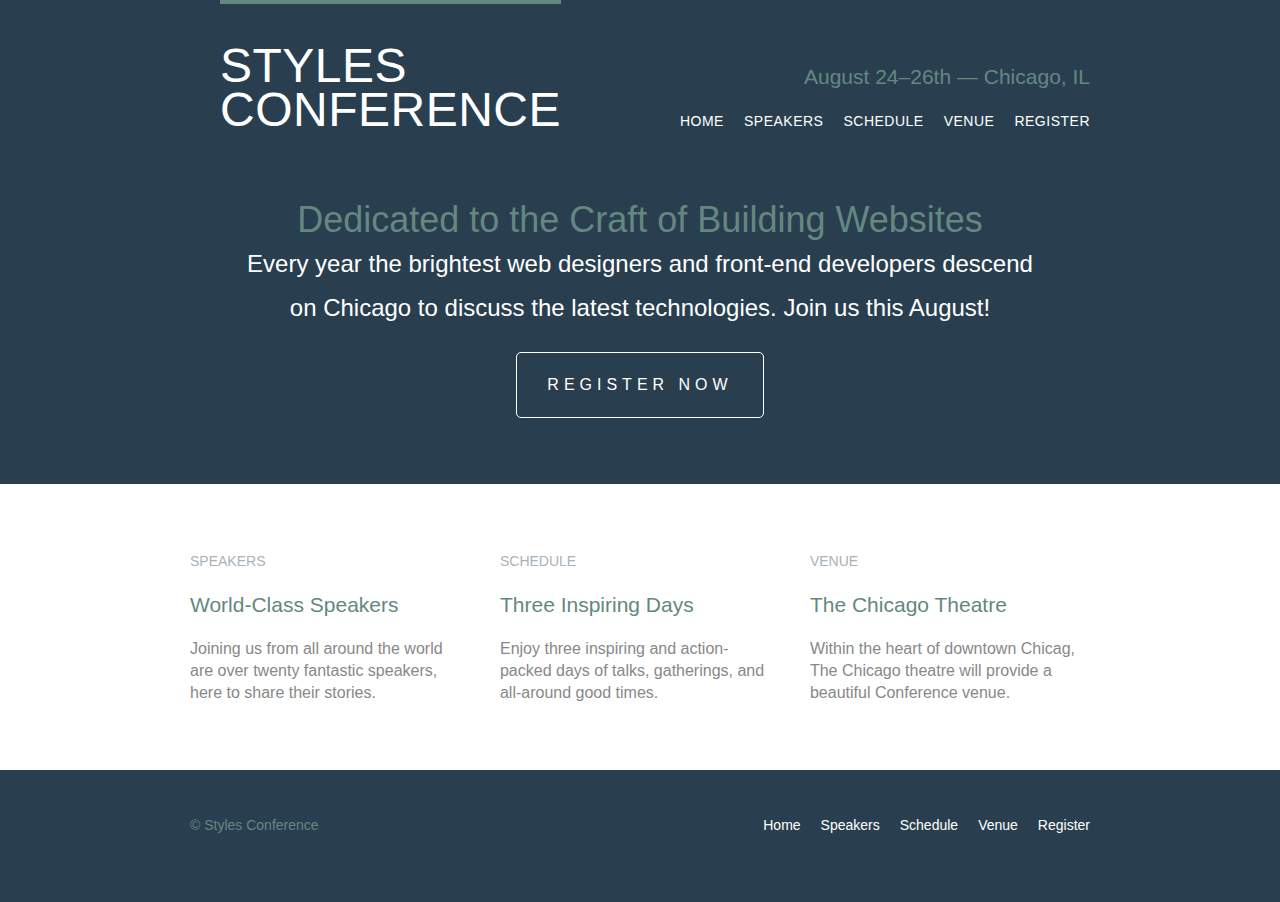
<file: lecture2projects/Index.html>
<!DOCTYPE html>
<html>
    <head>
        <meta charset="utf-8">
        <title>Styles Conference.</title>
        <link rel="stylesheet" href="assets/stylesheets/styles.css">
        <link rel="preconnect" href="https://fonts.googleapis.com">
        <link rel="preconnect" href="https://fonts.gstatic.com" crossorigin>
        <link href="https://fonts.googleapis.com/css2?family=Lato&display=swap" rel="stylesheet">
    </head>
    <body>
        <header class="primary-header container group">
        
           <section class="container"> 
                <h1 class="logo"><a href="Index.html">Styles<br>Conference</a></h1>
            </section>
        
            <h3 class="tagline">August 24&ndash;26th &mdash; Chicago, IL</h3>
                <nav class="nav primary-nav">
                <ul>
                    <li><a href="index.html">Home</a></li><!--
                    --><li><a href="speakers.html">Speakers</a></li><!--
                    --><li><a href="schedule.html">Schedule</a></li><!--
                    --><li><a href="venue.html">Venue</a></li><!--
                    --><li><a href="register.html">Register</a></li>
                </ul>
                </nav>
        </header>
        <section class="hero container">
            
            <h2>Dedicated to the Craft of Building Websites</h2>
            <p>Every year the brightest web designers and front-end developers descend on Chicago to discuss the latest technologies. Join us this August!</p>
            <a class="btn btn-alt" href="register.html">Register Now</a>
            
        </section>
        <section class="row">
            <section class="grid">

            <!-- Speakers -->

            <section class="teaser col-1-3">
                <a href="speakers.html">
                <h5>Speakers</h5>
                <h3 >World-Class Speakers</h3>
                </a>
                <p>Joining us from all around the world are over twenty fantastic speakers, here to share their stories.</p>
            </section><!--
                Schedule
           --><section class="teaser col-1-3">
                <a href="schedule.html">
                    <h5>Schedule</h5>
                    <h3> Three Inspiring Days</h3>
                </a>
                <p>
                    Enjoy three inspiring and action-packed days of talks, gatherings, and all-around good times.
                </p>
            </section><!--
                venue
            --><section class="teaser col-1-3">
                <a href="venue.html">
                    <h5>Venue</h5>
                    <h3>The Chicago Theatre</h3>
                </a>
                <p>
                    Within the heart of downtown Chicag, The Chicago theatre will provide a beautiful Conference venue.
                </p>
                 </section>
            </section>
        </section>
            <footer class="primary-footer container group">
            <small>&copy; Styles Conference</small>
            <nav class="nav">
                <ul>
                    <li><a href="index.html">Home</a></li><!--
                    --><li><a href="speakers.html">Speakers</a></li><!--
                    --><li><a href="schedule.html">Schedule</a></li><!--
                    --><li><a href="venue.html">Venue</a></li><!--
                    --><li><a href="register.html">Register</a></li>
                </ul>
            </nav>
            <br>
            
            
        </footer>

    </body>
</html>
</file>
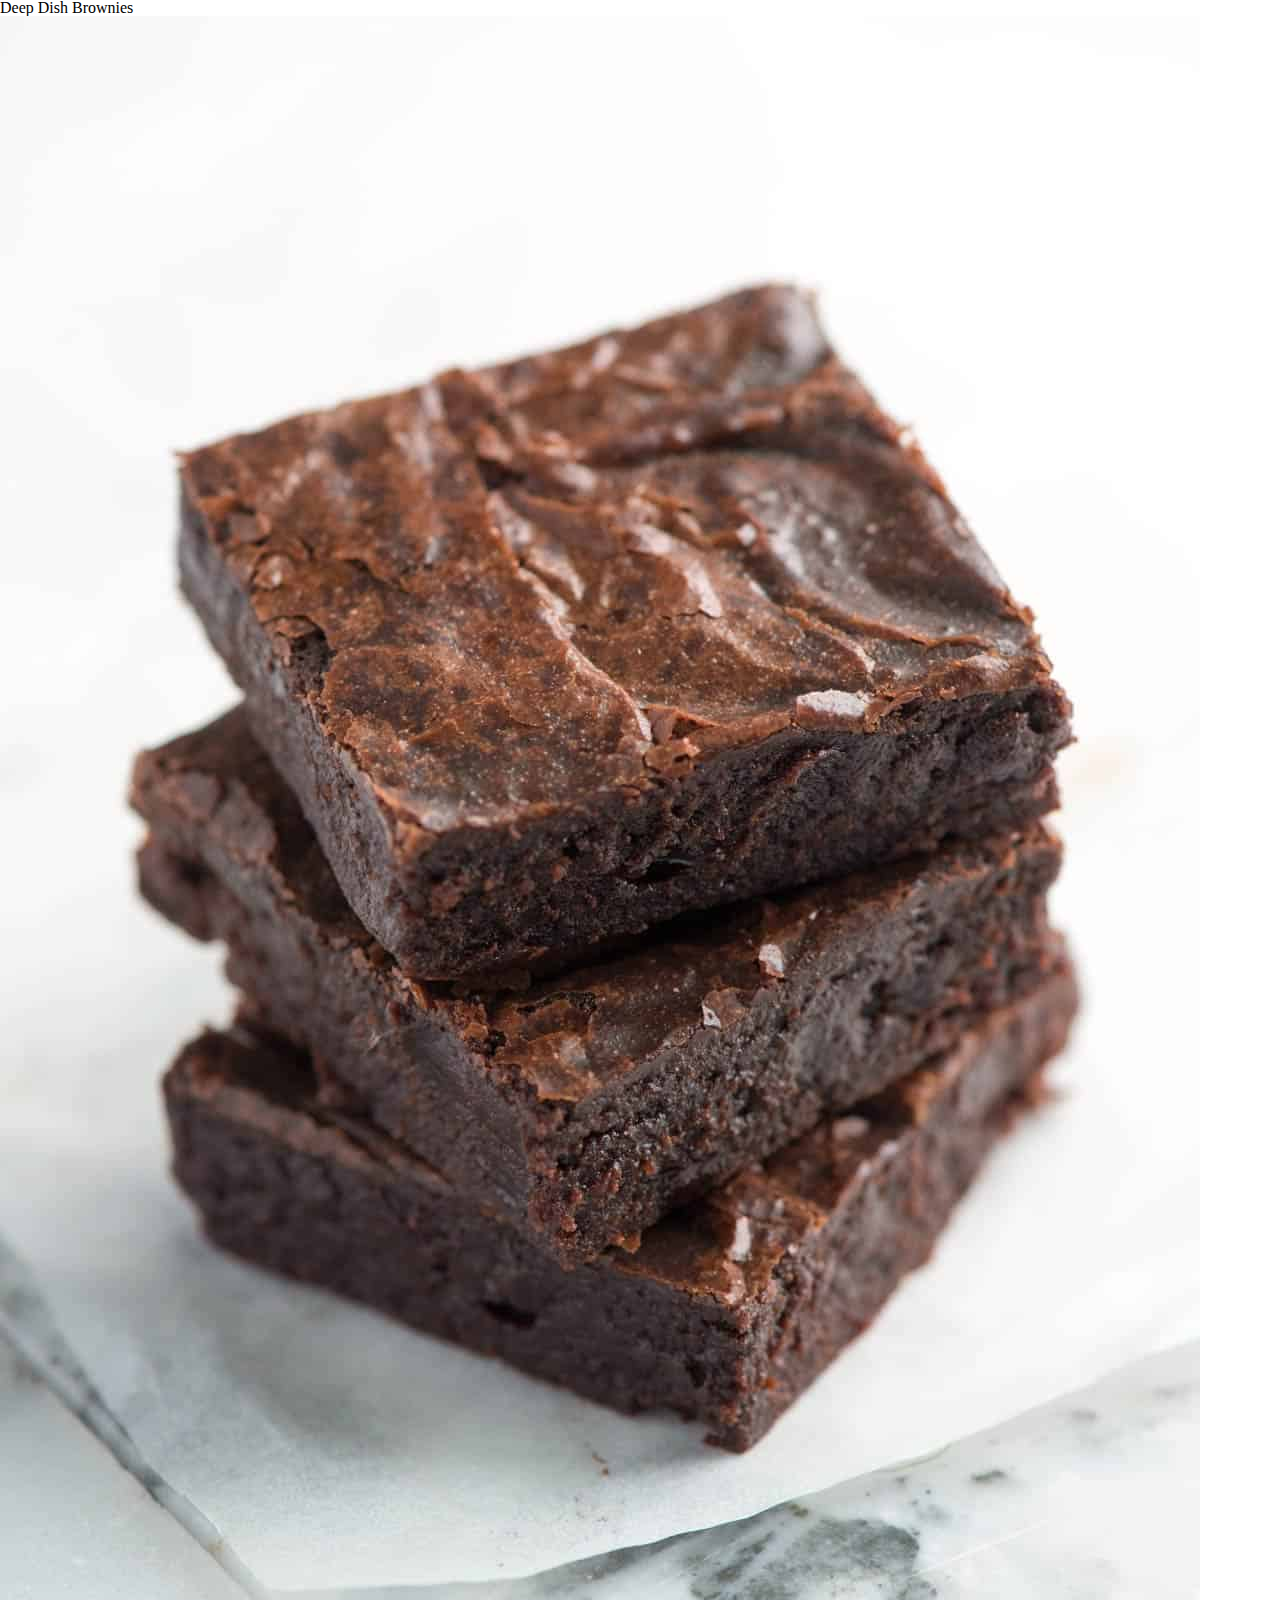
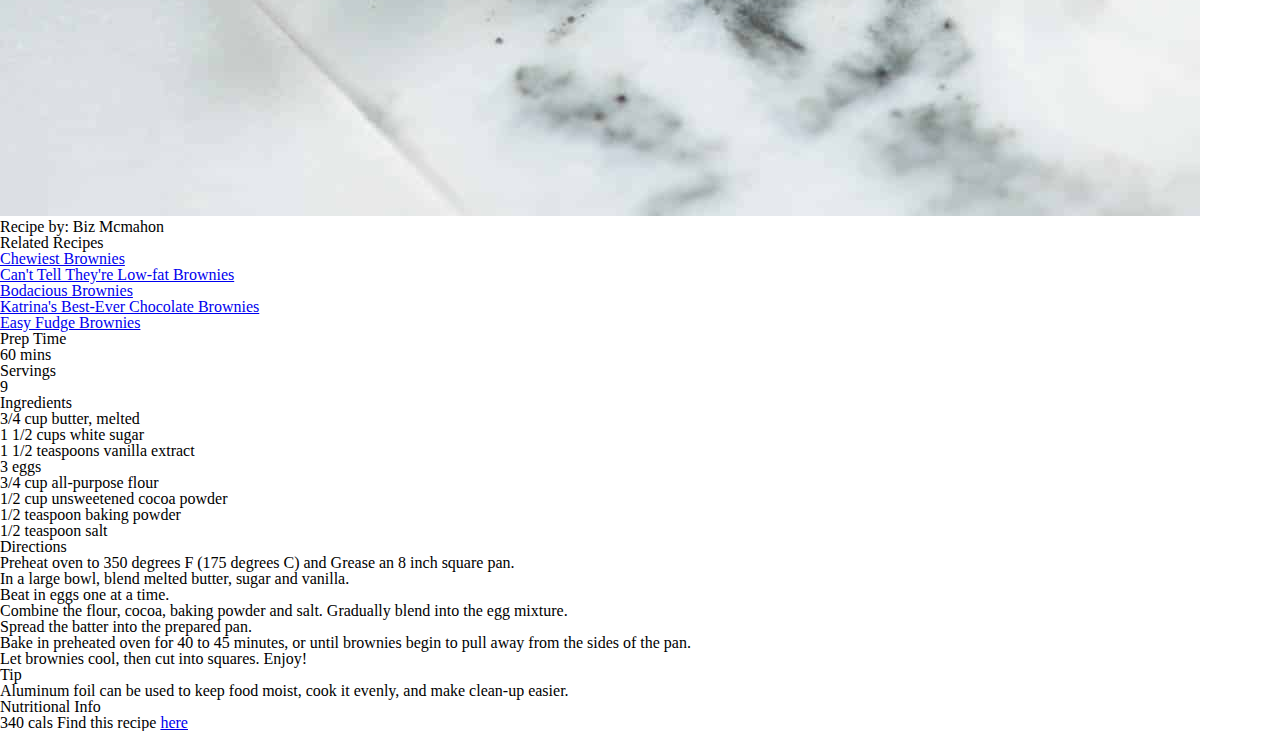
<file: brownies.html>
﻿<!DOCTYPE html>
<html>
	<head>
		<link rel="stylesheet" href="assets/stylesheets/style.css">
	</head>
	<body>
<h1>Deep Dish Brownies</h1>

<img src="Brownies.jpg" alt="yummy brownies">

<h4>Recipe by: Biz Mcmahon</h4>

<section>
<h2>
Related Recipes
</h2>

<ul>
<li><a href="#">Chewiest Brownies</a></li>

<li><a href="#">Can't Tell They're Low-fat Brownies</a></li>

<li><a href="#">Bodacious Brownies</a></li>

<li><a href="#">Katrina's Best-Ever Chocolate Brownies</a></li>

<li><a href="#">Easy Fudge Brownies</a></li>
</ul>

</section>
<section>
<h2>Prep Time</h2>
	
<span>60 mins</span>
	

	</section>
<section>
<h2>Servings</h2>

<span>9</span>

</section>

<h2>Ingredients</h2>
<ul>
  <li>3/4 cup butter, melted</li>
	<li>1 1/2 cups white sugar</li>
	<li>1 1/2 teaspoons vanilla extract</li>
	<li>3 eggs</li>
	<li>3/4 cup all-purpose flour</li>
	<li>1/2 cup unsweetened cocoa powder</li>
	<li>1/2 teaspoon baking powder</li>
	<li>1/2 teaspoon salt</li>
</ul>

<h2>Directions</h2>
<ol>
	<li>Preheat oven to 350 degrees F (175 degrees C) and Grease an 8 inch square pan.</li>

	<li>In a large bowl, blend melted butter, sugar and vanilla.</li>

	<li>Beat in eggs one at a time.</li>

	<li>Combine the flour, cocoa, baking powder and salt. Gradually blend into the egg mixture.</li>

	<li>Spread the batter into the prepared pan.</li>

	<li>Bake in preheated oven for 40 to 45 minutes, or until brownies begin to pull away from the sides of the pan.</li>

	<li>Let brownies cool, then cut into squares. Enjoy!</li>
</ol>

<h3>Tip</h3>

<p>Aluminum foil can be used to keep food moist, cook it evenly, and make clean-up easier.</p>


<h2>Nutritional Info</h2>

<span>340 cals</span>


<span>Find this recipe <a href="http://allrecipes.com/recipe/11063/deep-dish-brownies">here</a> </sapn>
</body>
</html>
</file>
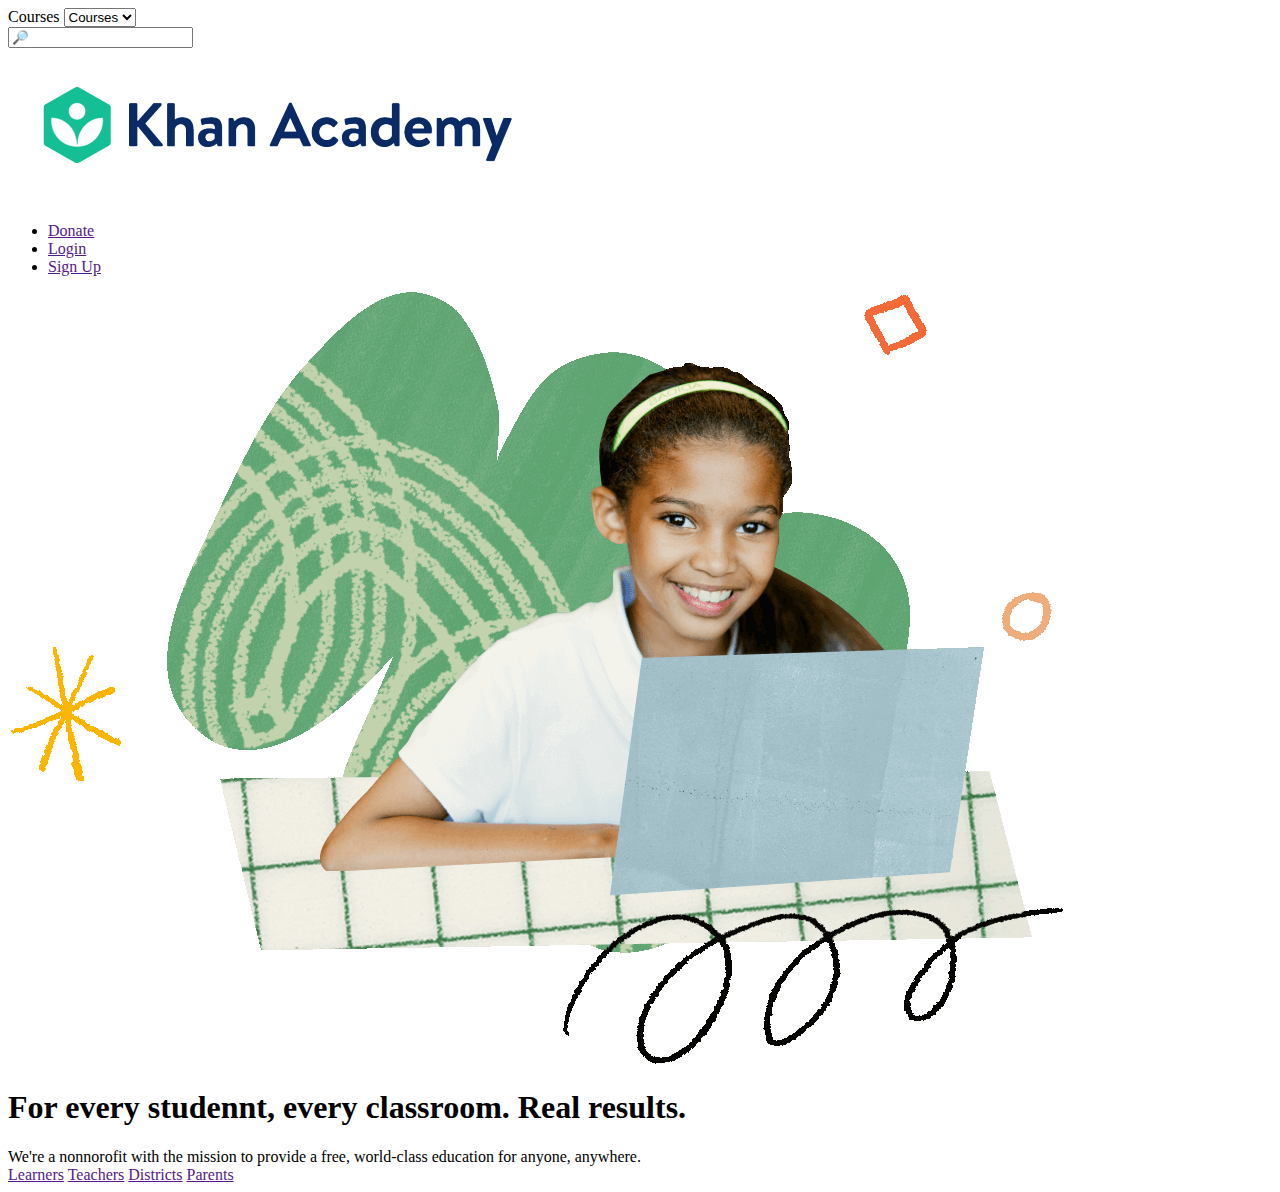
<file: Kacademy.html>
<!DOCTYPE html>
<html lang="en">
<head>
    <meta charset="UTF-8">
    <meta http-equiv="X-UA-Compatible" content="IE=edge">
    <meta name="viewport" content="width=device-width, initial-scale=1.0">
    <title>Document</title>
</head>
<body>
    <header>
        <section>
            <label for="courses">Courses</label>

            <select name="Course" id="courses">
                <option value="">Courses</option>  
                <option value="math">Math</option>
                <option value="science">Science</option>
                <option value="music">Music</option>
            </select>
        </section>
        <section>

            <form action="">
                <input type="text" placeholder="&#x1F50E">
            </form>
            
        </section>
        <section>
            <span>
                <img src="assets/images/tumblr_inline_pcdui455cU1r8ovh1_540.png" alt="khan Academy Logo">
            </span>
        </section>
        <section>
            <ul>
                <li><a href="">Donate</a></li>
                <li><a href="">Login</a></li>
                <li><a href="">Sign Up</a></li>
            </ul>
        </section>
    </header>
    <!--------MainHero----->
    <section>
        <section>
            <img src="assets/images/khan Hero.png" alt="Knan Academy Hero">
        </section>
        <section>
            <h1>
                For every studennt, every classroom. Real results.
            </h1>
            <span>
                We're a nonnorofit with the mission to provide a 
                free, world-class education for anyone, anywhere.
            </span>
            <nav>
                <a href=""><span>Learners</span></a>
                <a href=""><span>Teachers</span></a>
                <a href=""><span>Districts</span></a>
                <a href=""><span>Parents</span></a>
            </nav>
        </section>
    </section>

</body>
</html>
</file>
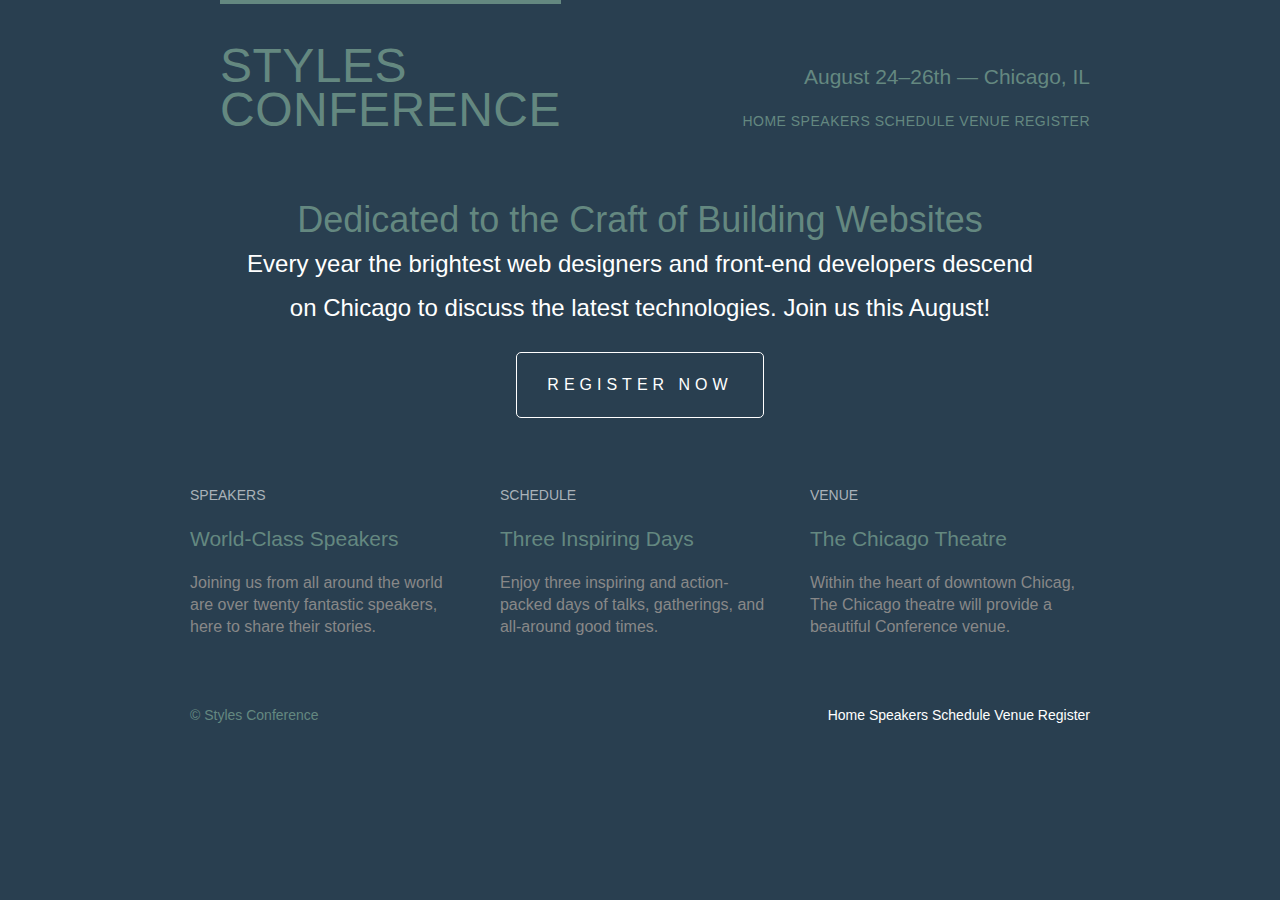
<file: lecture2projects/Conference.html>
<!DOCTYPE html>
<html>
    <head>
        <meta charset="utf-8">
        <title>Styles Conference.</title>
        <link rel="stylesheet" href="assets/stylesheets/styles.css">
        <link rel="preconnect" href="https://fonts.googleapis.com">
        <link rel="preconnect" href="https://fonts.gstatic.com" crossorigin>
        <link href="https://fonts.googleapis.com/css2?family=Lato&display=swap" rel="stylesheet">
    </head>
    <body>
        <header class="container group">
           <section class="container"> 
                <h1 class="logo"><a href="Index.html">Styles<br>Conference</a></h1>
            </section>
            <h3 class="tagline">August 24&ndash;26th &mdash; Chicago, IL</h3>
                <nav class="nav primary-nav">
                    <a href="index.html">Home</a>
                    <a href="speakers.html">Speakers</a>
                    <a href="schedule.html">Schedule</a>
                    <a href="venue.html">Venue</a>
                    <a href="register.html">Register</a>
                </nav>
        </header>
        <section class="hero container">
            
            <h2>Dedicated to the Craft of Building Websites</h2>
            <p>Every year the brightest web designers and front-end developers descend on Chicago to discuss the latest technologies. Join us this August!</p>
            <a class="btn btn-alt" href="register.html">Register Now</a>
            
        </section>
        <section class="grid">

            <!-- Speakers -->

            <section class="teaser col-1-3">
                <a href="speakers.html">
                <h5>Speakers</h5>
                <h3 >World-Class Speakers</h3>
                </a>
                <p>Joining us from all around the world are over twenty fantastic speakers, here to share their stories.</p>
            </section><!--
                Schedule
           --><section class="teaser col-1-3">
                <a href="schedule.html">
                    <h5>Schedule</h5>
                    <h3> Three Inspiring Days</h3>
                </a>
                <p>
                    Enjoy three inspiring and action-packed days of talks, gatherings, and all-around good times.
                </p>
            </section><!--
                venue
            --><section class="teaser col-1-3">
                <a href="venue.html">
                    <h5>Venue</h5>
                    <h3>The Chicago Theatre</h3>
                </a>
                <p>
                    Within the heart of downtown Chicag, The Chicago theatre will provide a beautiful Conference venue.
                </p>
                 </section>
            </section>
            <footer class="primary-footer container group">
            <small>&copy; Styles Conference</small>
            <nav class="nav">
                <a href="index.html">Home</a>
                
                <a href="speakers.html">Speakers</a>
                
                <a href="schedule.html">Schedule</a>
                
                <a href="venue.html">Venue</a>
                
                <a href="register.html">Register</a>
            </nav>
            <br>
            
            
        </footer>

    </body>
</html>
</file>
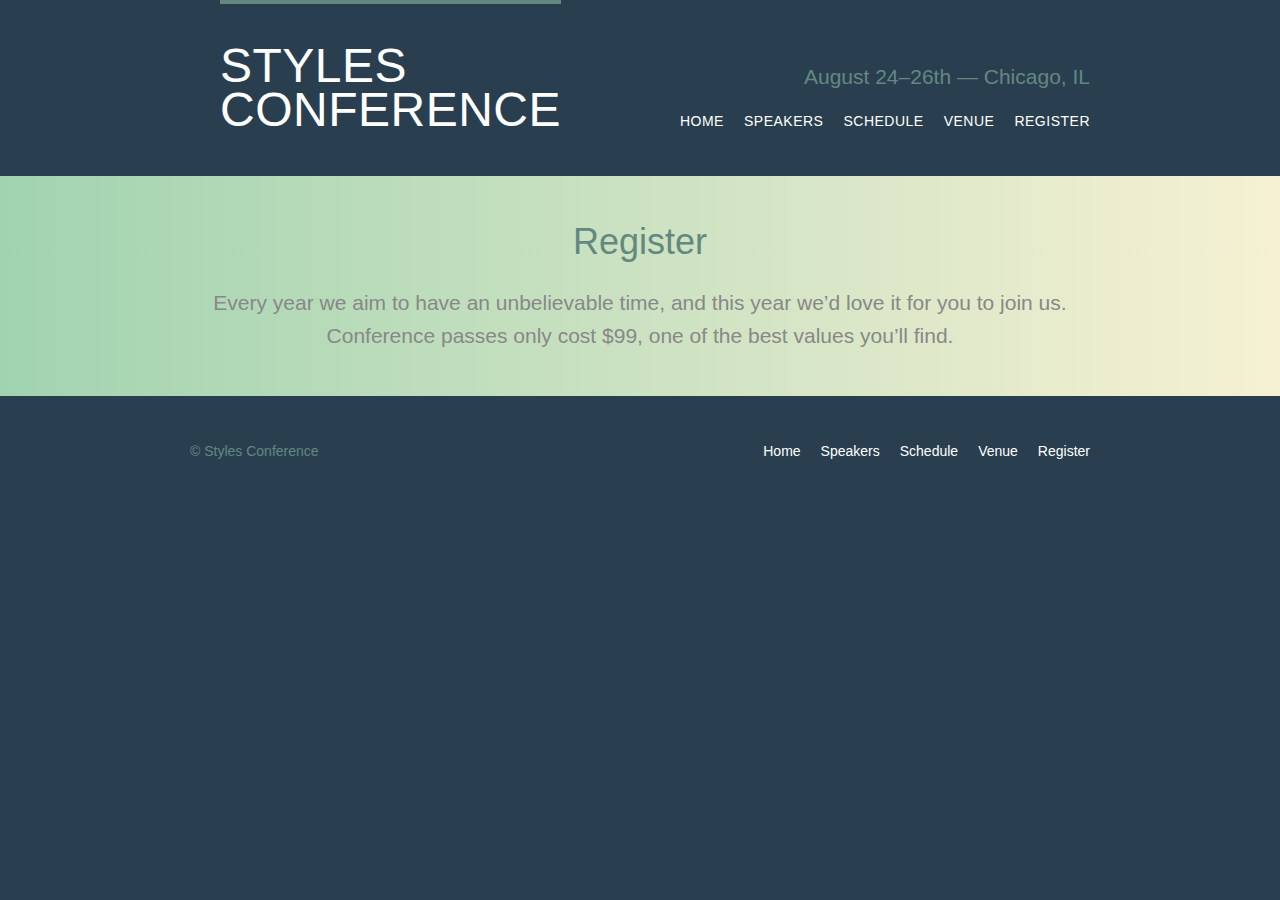
<file: lecture2projects/register.html>
<!DOCTYPE html>
<html lang="en">
<head>
    <meta charset="utf-8">
    <title>Speakers</title>
    <link rel="stylesheet" href="assets/stylesheets/styles.css">
    <link rel="preconnect" href="https://fonts.googleapis.com">
    <link rel="preconnect" href="https://fonts.gstatic.com" crossorigin>
    <link href="https://fonts.googleapis.com/css2?family=Lato&display=swap" rel="stylesheet">
</head>
<body>
    <header class="primary-header container group">
        
        <section class="container"> 
             <h1 class="logo"><a href="Index.html">Styles<br>Conference</a></h1>
         </section>
     
         <h3 class="tagline">August 24&ndash;26th &mdash; Chicago, IL</h3>
             <nav class="nav primary-nav">
                <ul>
                    <li><a href="index.html">Home</a></li><!--
                    --><li><a href="speakers.html">Speakers</a></li><!--
                    --><li><a href="schedule.html">Schedule</a></li><!--
                    --><li><a href="venue.html">Venue</a></li><!--
                    --><li><a href="register.html">Register</a></li>
                </ul>
             </nav>
     </header>
     <section class="row-alt">
        <div class="lead container">
      
          <h1>Register</h1>
      
          <p>Every year we aim to have an unbelievable time, and this year we’d love it for you to join us. Conference passes only cost $99, one of the best values you’ll find.</p>
        
        </div>
      </section>
      <footer class="primary-footer container group">
        <small>&copy; Styles Conference</small>
        <nav class="nav">
            <ul>
                <li><a href="index.html">Home</a></li><!--
                --><li><a href="speakers.html">Speakers</a></li><!--
                --><li><a href="schedule.html">Schedule</a></li><!--
                --><li><a href="venue.html">Venue</a></li><!--
                --><li><a href="register.html">Register</a></li>
            </ul>
        </nav>
        <br>
        
        
    </footer>
</body>
</html>
</file>
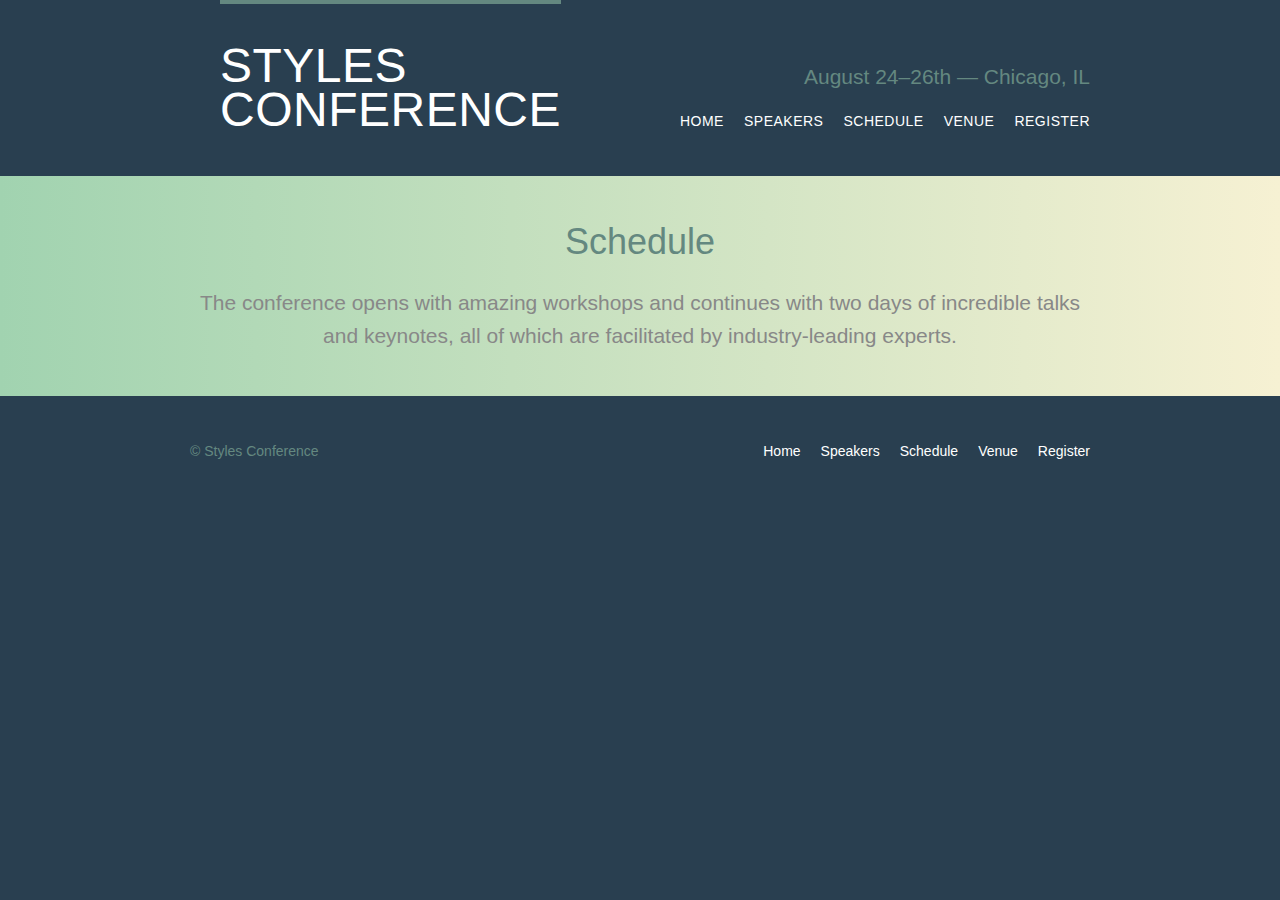
<file: lecture2projects/schedule.html>
<!DOCTYPE html>
<html lang="en">
<head>
    <meta charset="utf-8">
    <title>Speakers</title>
    <link rel="stylesheet" href="assets/stylesheets/styles.css">
    <link rel="preconnect" href="https://fonts.googleapis.com">
    <link rel="preconnect" href="https://fonts.gstatic.com" crossorigin>
    <link href="https://fonts.googleapis.com/css2?family=Lato&display=swap" rel="stylesheet">
</head>
<body>
    <header class="primary-header container group">
        
        <section class="container"> 
             <h1 class="logo"><a href="Index.html">Styles<br>Conference</a></h1>
         </section>
     
         <h3 class="tagline">August 24&ndash;26th &mdash; Chicago, IL</h3>
             <nav class="nav primary-nav">
                <ul>
                    <li><a href="index.html">Home</a></li><!--
                    --><li><a href="speakers.html">Speakers</a></li><!--
                    --><li><a href="schedule.html">Schedule</a></li><!--
                    --><li><a href="venue.html">Venue</a></li><!--
                    --><li><a href="register.html">Register</a></li>
                </ul>
             </nav>
     </header>
     <section class="row-alt">
        <div class="lead container">
      
          <h1>Schedule</h1>
      
          <p>The conference opens with amazing workshops and continues with two days of incredible talks and keynotes, all of which are facilitated by industry-leading experts.</p>
        
        </div>
      </section>
      <footer class="primary-footer container group">
        <small>&copy; Styles Conference</small>
        <nav class="nav">
            <ul>
                <li><a href="index.html">Home</a></li><!--
                --><li><a href="speakers.html">Speakers</a></li><!--
                --><li><a href="schedule.html">Schedule</a></li><!--
                --><li><a href="venue.html">Venue</a></li><!--
                --><li><a href="register.html">Register</a></li>
            </ul>
        </nav>
        <br>
        
        
    </footer>
</body>
</html>
</file>
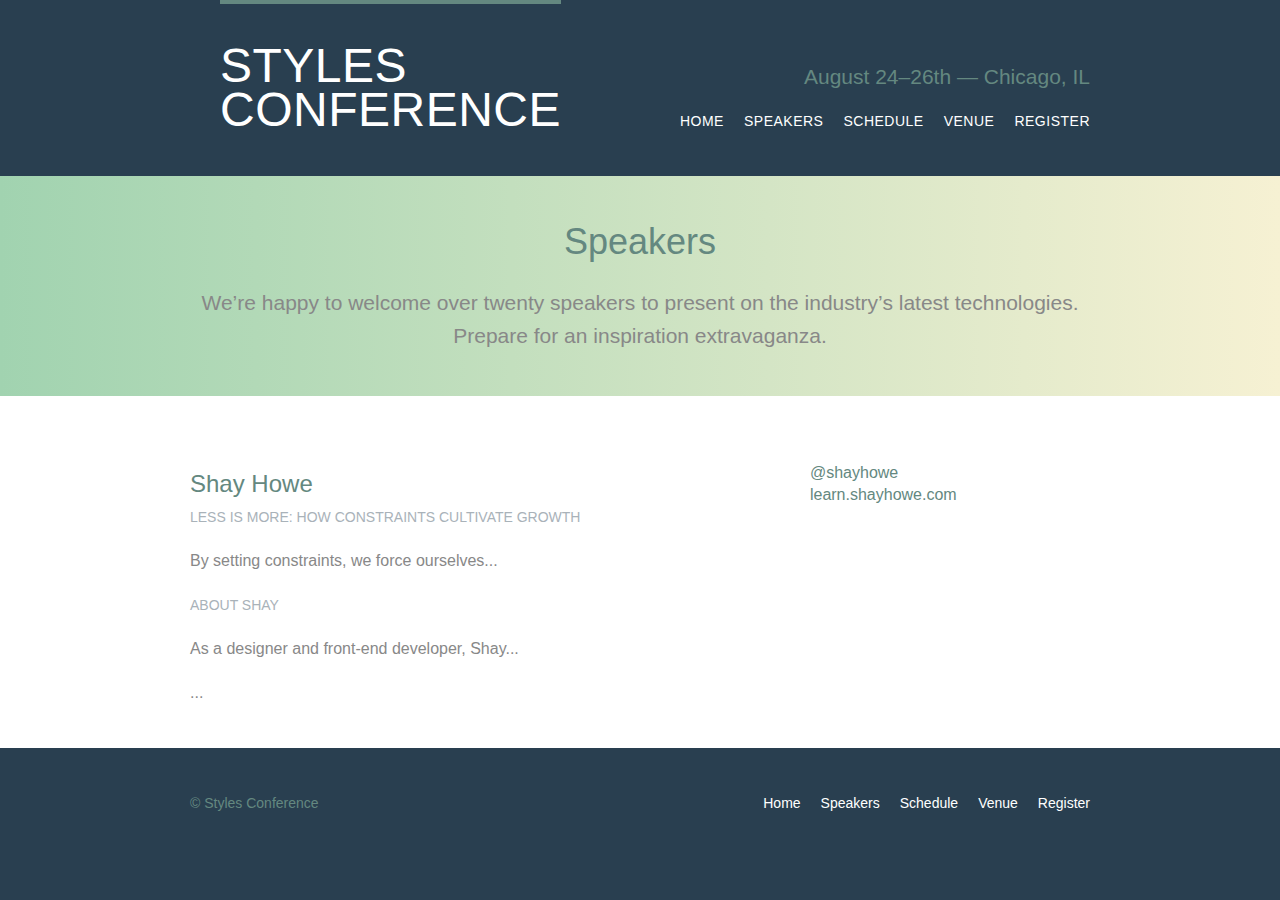
<file: lecture2projects/speakers.html>
<!DOCTYPE html>
<html lang="en">
<head>
    <meta charset="utf-8">
    <title>Speakers</title>
    <link rel="stylesheet" href="assets/stylesheets/styles.css">
    <link rel="preconnect" href="https://fonts.googleapis.com">
    <link rel="preconnect" href="https://fonts.gstatic.com" crossorigin>
    <link href="https://fonts.googleapis.com/css2?family=Lato&display=swap" rel="stylesheet">
</head>
<body>
    <header class="primary-header container group">
        
        <section class="container"> 
             <h1 class="logo"><a href="Index.html">Styles<br>Conference</a></h1>
         </section>
     
         <h3 class="tagline">August 24&ndash;26th &mdash; Chicago, IL</h3>
             <nav class="nav primary-nav">
                <ul>
                    <li><a href="index.html">Home</a></li><!--
                    --><li><a href="speakers.html">Speakers</a></li><!--
                    --><li><a href="schedule.html">Schedule</a></li><!--
                    --><li><a href="venue.html">Venue</a></li><!--
                    --><li><a href="register.html">Register</a></li>
                </ul>
             </nav>
     </header>
     <section class="row-alt">
        <div class="lead container">
      
          <h1>Speakers</h1>
      
          <p>We&#8217;re happy to welcome over twenty speakers to present on the industry&#8217;s latest technologies. Prepare for an inspiration extravaganza.</p>
        
        </div>
      </section>

      <section class="row">
        <div class="grid">
            <section id="shay-howe">

                <div class="col-2-3">
                    <h2>Shay Howe</h2>
                    <h5>Less is more: How constraints cultivate growth</h5>
                    
                    <p>By setting constraints, we force ourselves...</p>

                    <h5>About Shay</h5>

                    <p>As a designer and front-end developer, Shay...</p>
                  ...
                </div><!--
              
                --><aside class="col-1-3">
                    <div class="speaker-info">

                        <ul>
                          <li><a href="https://twitter.com/shayhowe">@shayhowe</a></li>
                          <li><a href="http://learn.shayhowe.com/">learn.shayhowe.com</a></li>
                        </ul>
                    </div>
                </aside>
             </section>
              
        </div>
      </section>

      <footer class="primary-footer container group">
        <small>&copy; Styles Conference</small>
        <nav class="nav">
            <ul>
                <li><a href="index.html">Home</a></li><!--
                --><li><a href="speakers.html">Speakers</a></li><!--
                --><li><a href="schedule.html">Schedule</a></li><!--
                --><li><a href="venue.html">Venue</a></li><!--
                --><li><a href="register.html">Register</a></li>
            </ul>
        </nav>
        <br>
        
        
    </footer>
</body>
</html>
</file>
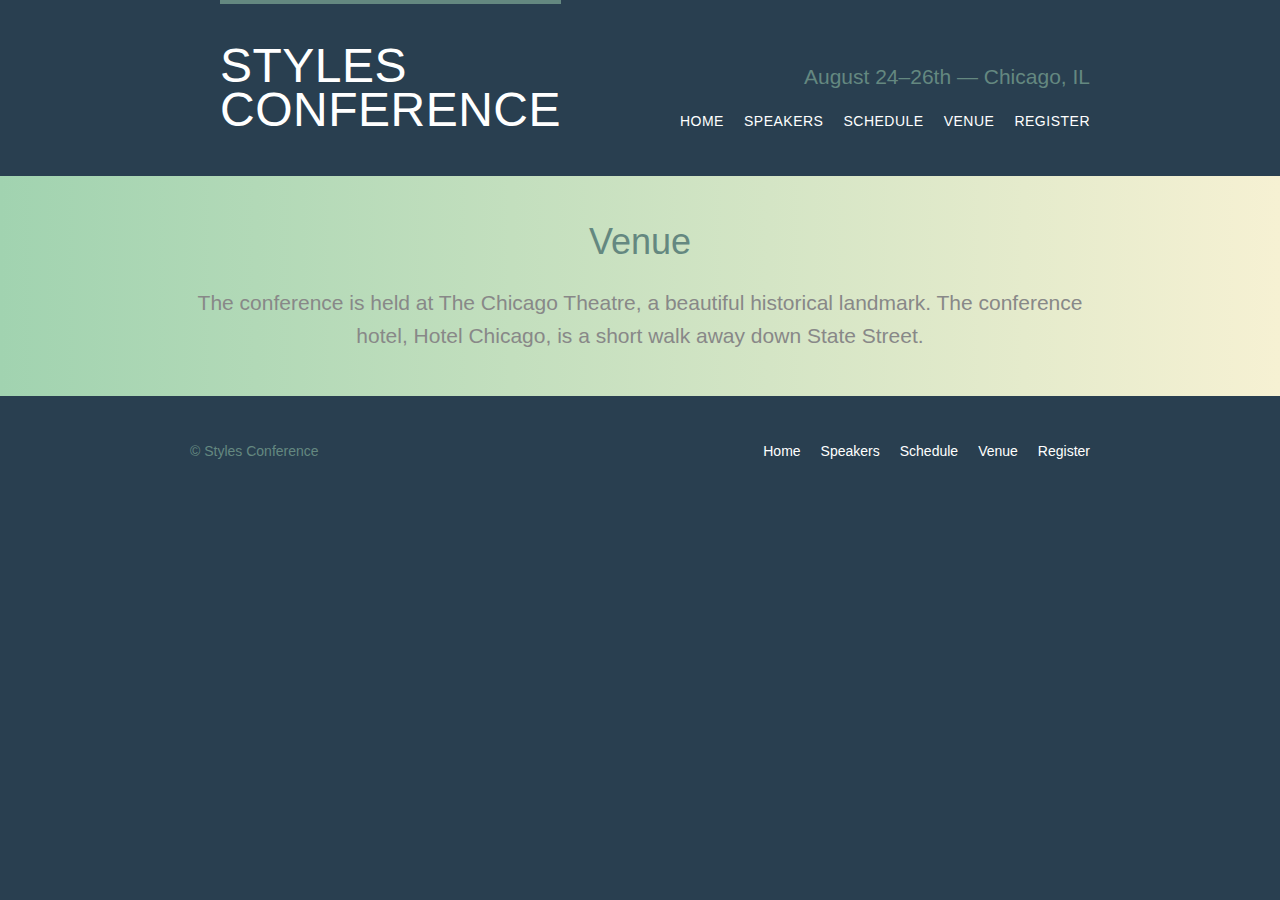
<file: lecture2projects/venue.html>
<!DOCTYPE html>
<html lang="en">
<head>
    <meta charset="utf-8">
    <title>Speakers</title>
    <link rel="stylesheet" href="assets/stylesheets/styles.css">
    <link rel="preconnect" href="https://fonts.googleapis.com">
    <link rel="preconnect" href="https://fonts.gstatic.com" crossorigin>
    <link href="https://fonts.googleapis.com/css2?family=Lato&display=swap" rel="stylesheet">
</head>
<body>
    <header class="primary-header container group">
        
        <section class="container"> 
             <h1 class="logo"><a href="Index.html">Styles<br>Conference</a></h1>
         </section>
     
         <h3 class="tagline">August 24&ndash;26th &mdash; Chicago, IL</h3>
             <nav class="nav primary-nav">
                <ul>
                    <li><a href="index.html">Home</a></li><!--
                    --><li><a href="speakers.html">Speakers</a></li><!--
                    --><li><a href="schedule.html">Schedule</a></li><!--
                    --><li><a href="venue.html">Venue</a></li><!--
                    --><li><a href="register.html">Register</a></li>
                </ul>
             </nav>
     </header>
     <section class="row-alt">
        <div class="lead container">
      
          <h1>Venue</h1>
      
          <p>The conference is held at The Chicago Theatre, a beautiful historical landmark. The conference hotel, Hotel Chicago, is a short walk away down State Street.</p>
        
        </div>
      </section>
      <footer class="primary-footer container group">
        <small>&copy; Styles Conference</small>
        <nav class="nav">
            <ul>
                <li><a href="index.html">Home</a></li><!--
                --><li><a href="speakers.html">Speakers</a></li><!--
                --><li><a href="schedule.html">Schedule</a></li><!--
                --><li><a href="venue.html">Venue</a></li><!--
                --><li><a href="register.html">Register</a></li>
            </ul>
        </nav>
        <br>
        
        
    </footer>
</body>
</html>
</file>
<file: lecture2projects/assets/stylesheets/styles.css>
/* http://meyerweb.com/eric/tools/css/reset/ 
   v2.0 | 20110126
   License: none (public domain)
*/

html, body, div, span, applet, object, iframe,
h1, h2, h3, h4, h5, h6, p, blockquote, pre,
a, abbr, acronym, address, big, cite, code,
del, dfn, em, img, ins, kbd, q, s, samp,
small, strike, strong, sub, sup, tt, var,
b, u, i, center,
dl, dt, dd, ol, ul, li,
fieldset, form, label, legend,
table, caption, tbody, tfoot, thead, tr, th, td,
article, aside, canvas, details, embed, 
figure, figcaption, footer, header, hgroup, 
menu, nav, output, ruby, section, summary,
time, mark, audio, video {
	margin: 0;
	padding: 0;
	border: 0;
	font-size: 100%;
	font: inherit;
	vertical-align: baseline;
}
/* HTML5 display-role reset for older browsers */
article, aside, details, figcaption, figure, 
footer, header, hgroup, menu, nav, section {
	display: block;
}
body {
	
  background: #293f50;
  color: #888;
  font:300 16px/22px 'Lato', sans-serif, "Open Sans", "Helvetica Neue", Helvetica, Arial, sans-serif;

}
ol, ul {
	list-style: none;
}
blockquote, q {
	quotes: none;
}
blockquote:before, blockquote:after,
q:before, q:after {
	content: '';
	content: none;
}
table {
	border-collapse: collapse;
	border-spacing: 0;
}

/*
  ========================================
  Grid
  ========================================
*/

*,
*:before,
*:after {
  -webkit-box-sizing: border-box;
     -moz-box-sizing: border-box;
          box-sizing: border-box;
}

.container {
	width: 960px;
	padding: 0 30px;
	margin: 0 auto;
}

h1, h3, h4, h5, p {
	margin-bottom: 22px;
}

.btn {
	border-radius: 5px;
	display: inline-block;
	margin: 0;
  color: #fff;
  cursor: pointer;
  font-weight: 400;
  letter-spacing: 5px;
  text-transform: uppercase;
}

.btn-alt {
	border: 1px solid #fff;
	padding: 10px 30px;
}

.btn-alt:hover {
  background: #fff;
  color: #648880;
}

.col-1-3 {
	width: 33.33%;
  }
  .col-2-3 {
	width: 66.66%;
  }
  .col-1-3,
.col-2-3 {
  display: inline-block;
  vertical-align: top;
}

.grid,
.col-1-3,
.col-2-3 {
  padding-left: 15px;
  padding-right: 15px;
}
.container,
.grid {
  margin: 0 auto;
  width: 960px;
}
.container {
  padding-left: 30px;
  padding-right: 30px;
}

/*
  ========================================
  Home
  ========================================
*/


  .hero {
  color: #fff;
	line-height: 44px;
	padding: 22px 80px 66px 80px;
	text-align: center;
  
  }
  .hero h2 {
	font-size: 36px;
  }
  .hero p {
	font-size: 24px;
  font-weight: 100;
  }
  /*
  ========================================
  Clearfix
  ========================================
*/

.group::before,
.group::after {
	content: "";
	display: table;
}

.group:after {
	clear:both;

}

.group {
	clear: both;
	*zoom: 1;
}

.logo {
	border-top: 4px solid #648880;
	
	float: left;
  font-size: 48px;
  font-weight: 100;
  letter-spacing: .5px;
  line-height: 44px;
  padding: 40px 0 22px 0;
  text-transform: uppercase;

}

/*
  ========================================
  Primary footer
  ========================================
*/
.primary-footer small {
	float:left;

}
.primary-footer {
	padding-bottom: 44px;
	padding-top: 44px;
  }

  /*
  ========================================
  Custom styles
  ========================================
*/
body {
	color: #888;
	font: 300 16px/22px "Open Sans", "Helvetica Neue", Helvetica, Arial, sans-serif;
  }

  h1, h2, h3, h4 {
	color: #648880;
  }

  h1 {
	font-size: 36px;
	line-height: 44px;
  }
  h2 {
	font-size: 24px;
	line-height: 44px;
  }
  h3 {
	font-size: 21px;
  }
  h4 {
	font-size: 18px;
  }

  h5 {
	color: #a9b2b9;
	font-size: 14px;
	font-weight: 400;
	text-transform: uppercase;
}
  

  strong {
	font-weight: 400;
  }
  cite, em {
	font-style: italic;
  }

  /*
  ========================================
  Links
  ========================================
*/
a {
	color: #648880;
	text-decoration: none;
  }

a:hover {
	color: #a9b2b9;
  }
  
  p a {
	border-bottom: 1px solid #dfe2e5;
  }

  .logo {
	border-top: 4px solid #648880;
	float: left;
	font-size: 48px;
	line-height: 44px;
	padding: 40px 0 22px 0;
  }

  .tagline {
	margin: 66px 0 22px 0;
	text-align: right;
  }

  .primary-nav {
	font-size: 14px;
	font-weight: 400;
	letter-spacing: .5px;
  	text-transform: uppercase;
  }

  .primary-footer {
	color: #648880;
	font-size: 14px;
	padding-bottom: 44px;
	padding-top: 44px;
  }
  .primary-footer small {
	float: left;
	font-weight: 400;
  }

  .teaser a:hover h3 {
	color: #a9b2b9;
  }

  .primary-header a,
  .primary-footer a {
    color: #fff;
  }
  .primary-header a:hover,
  .primary-footer a:hover {
    color: #648880;
  }
  /*
  ========================================
  Navigation
  ========================================
*/

.nav {
	text-align: right;
}
.nav li {
  display: inline-block;
  margin: 0 10px;
  vertical-align: top;
}
.nav li:last-child {
  margin-right: 0;
}
/*
  ================================
  Rows
  ===============================
  */

  .row,
  .row-alt {
    min-width: 960px;
  }

  .row {
    background: #fff;
    min-width: 960px;
    padding: 66px 0 44px 0;
  }

  .row-alt{
    background: #cbe2c1;
    background:  -webkit-linear-gradient(to right, #a1d3b0, #f6f1d3);
    background: -moz-linear-gradient(to right, #a1d3b0, #f6f1d3);
    background: linear-gradient(to right,#a1d3b0, #f6f1d3);
    padding: 44px 0 22px 0;
  }

  /*
  ========================================
  Leads
  ========================================
*/

.lead {
  text-align: center;
}
.lead p {
  font-size: 21px;
  line-height: 33px;
}
</file>
<file: assets/stylesheets/style.css>
/* http://meyerweb.com/eric/tools/css/reset/ 
   v2.0 | 20110126
   License: none (public domain)
*/

html, body, div, span, applet, object, iframe,
h1, h2, h3, h4, h5, h6, p, blockquote, pre,
a, abbr, acronym, address, big, cite, code,
del, dfn, em, img, ins, kbd, q, s, samp,
small, strike, strong, sub, sup, tt, var,
b, u, i, center,
dl, dt, dd, ol, ul, li,
fieldset, form, label, legend,
table, caption, tbody, tfoot, thead, tr, th, td,
article, aside, canvas, details, embed, 
figure, figcaption, footer, header, hgroup, 
menu, nav, output, ruby, section, summary,
time, mark, audio, video {
	margin: 0;
	padding: 0;
	border: 0;
	font-size: 100%;
	font: inherit;
	vertical-align: baseline;
}
/* HTML5 display-role reset for older browsers */
article, aside, details, figcaption, figure, 
footer, header, hgroup, menu, nav, section {
	display: block;
}
body {
	line-height: 1;
}
ol, ul {
	list-style: none;
}
blockquote, q {
	quotes: none;
}
blockquote:before, blockquote:after,
q:before, q:after {
	content: '';
	content: none;
}
table {
	border-collapse: collapse;
	border-spacing: 0;
}
</file>
